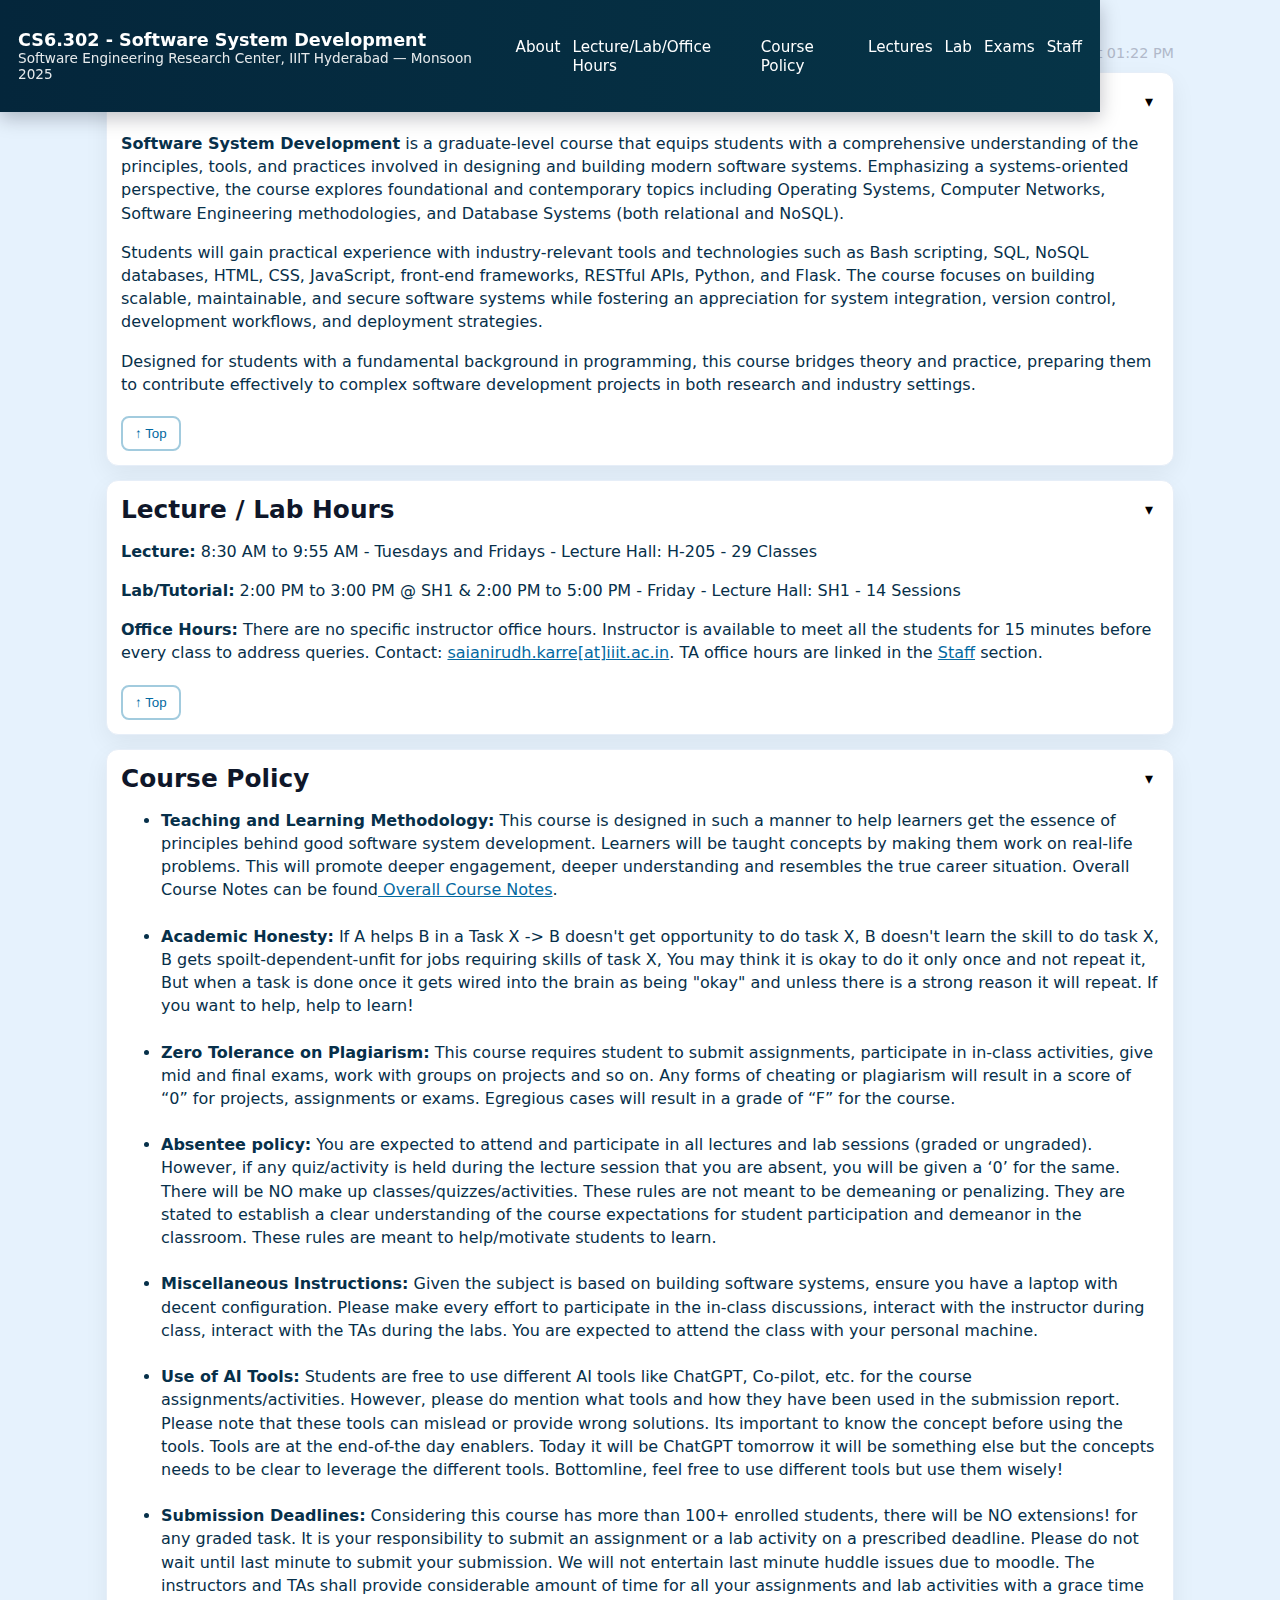
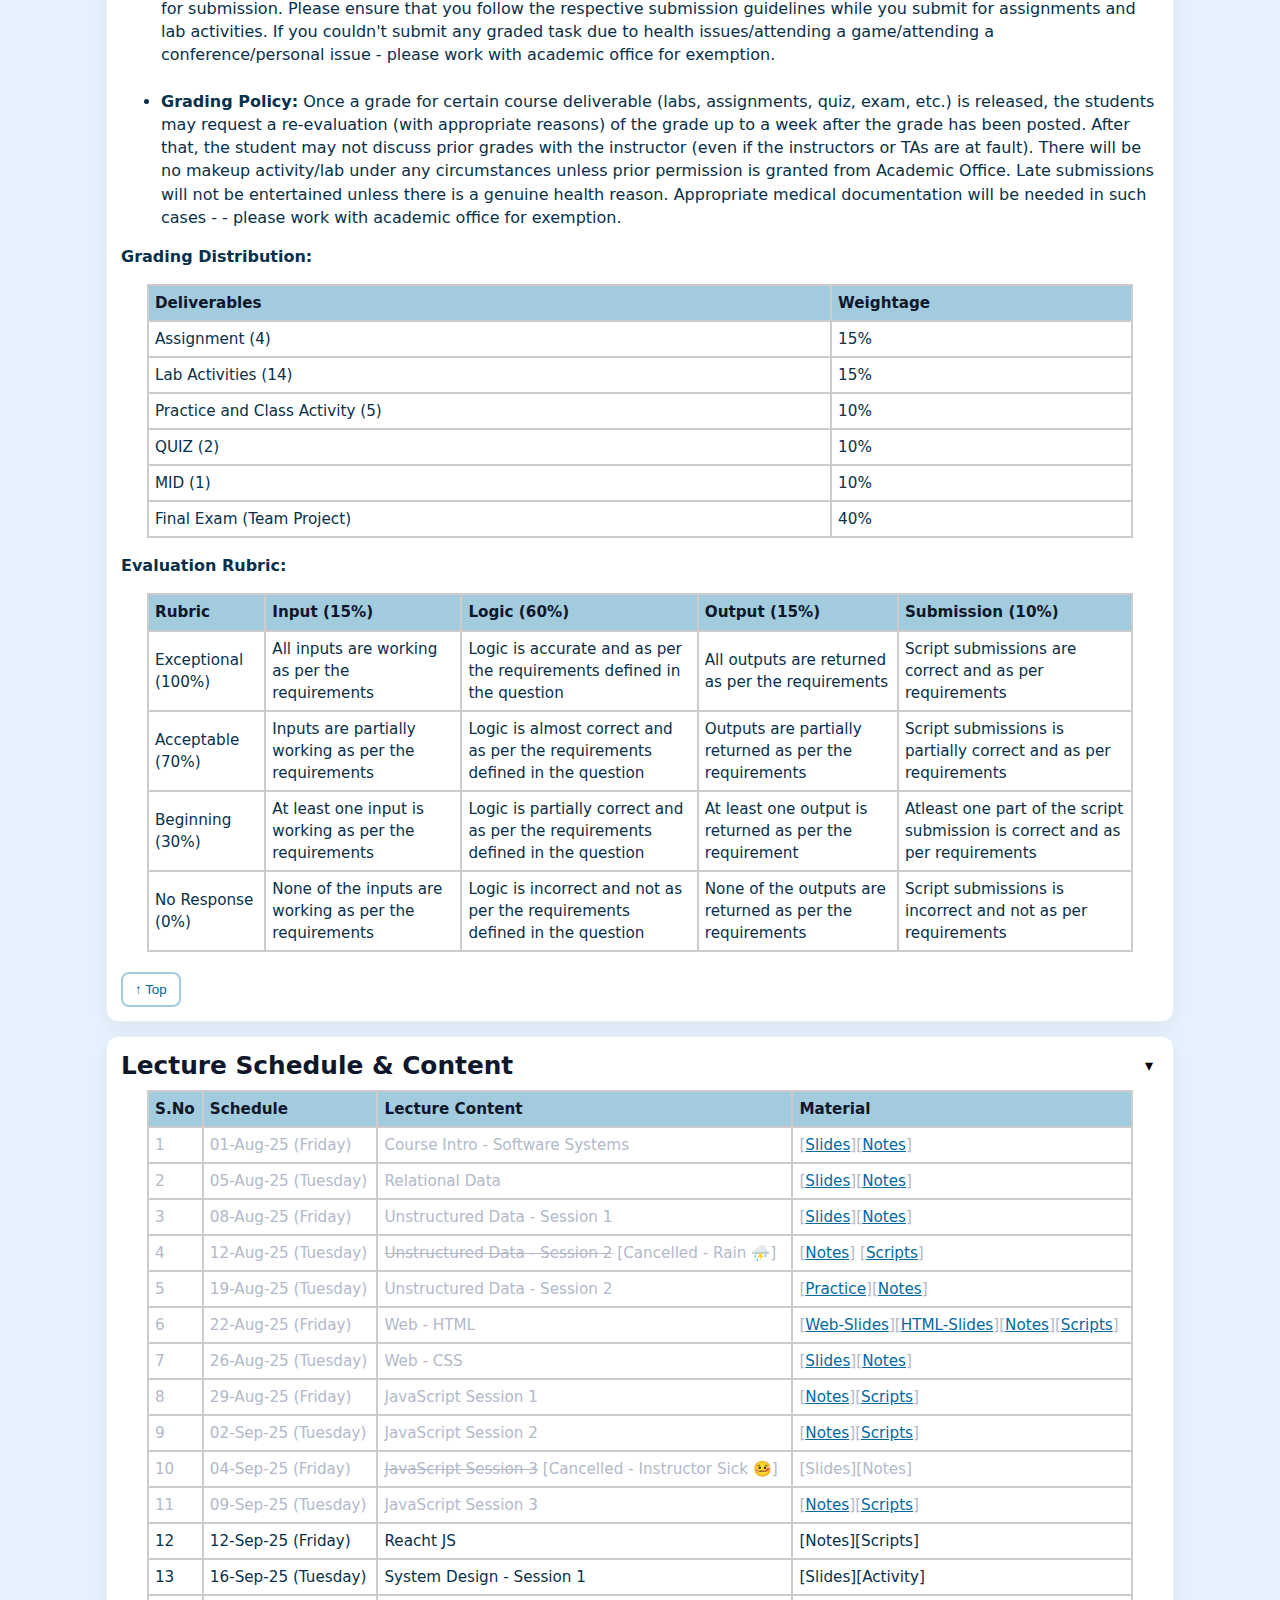
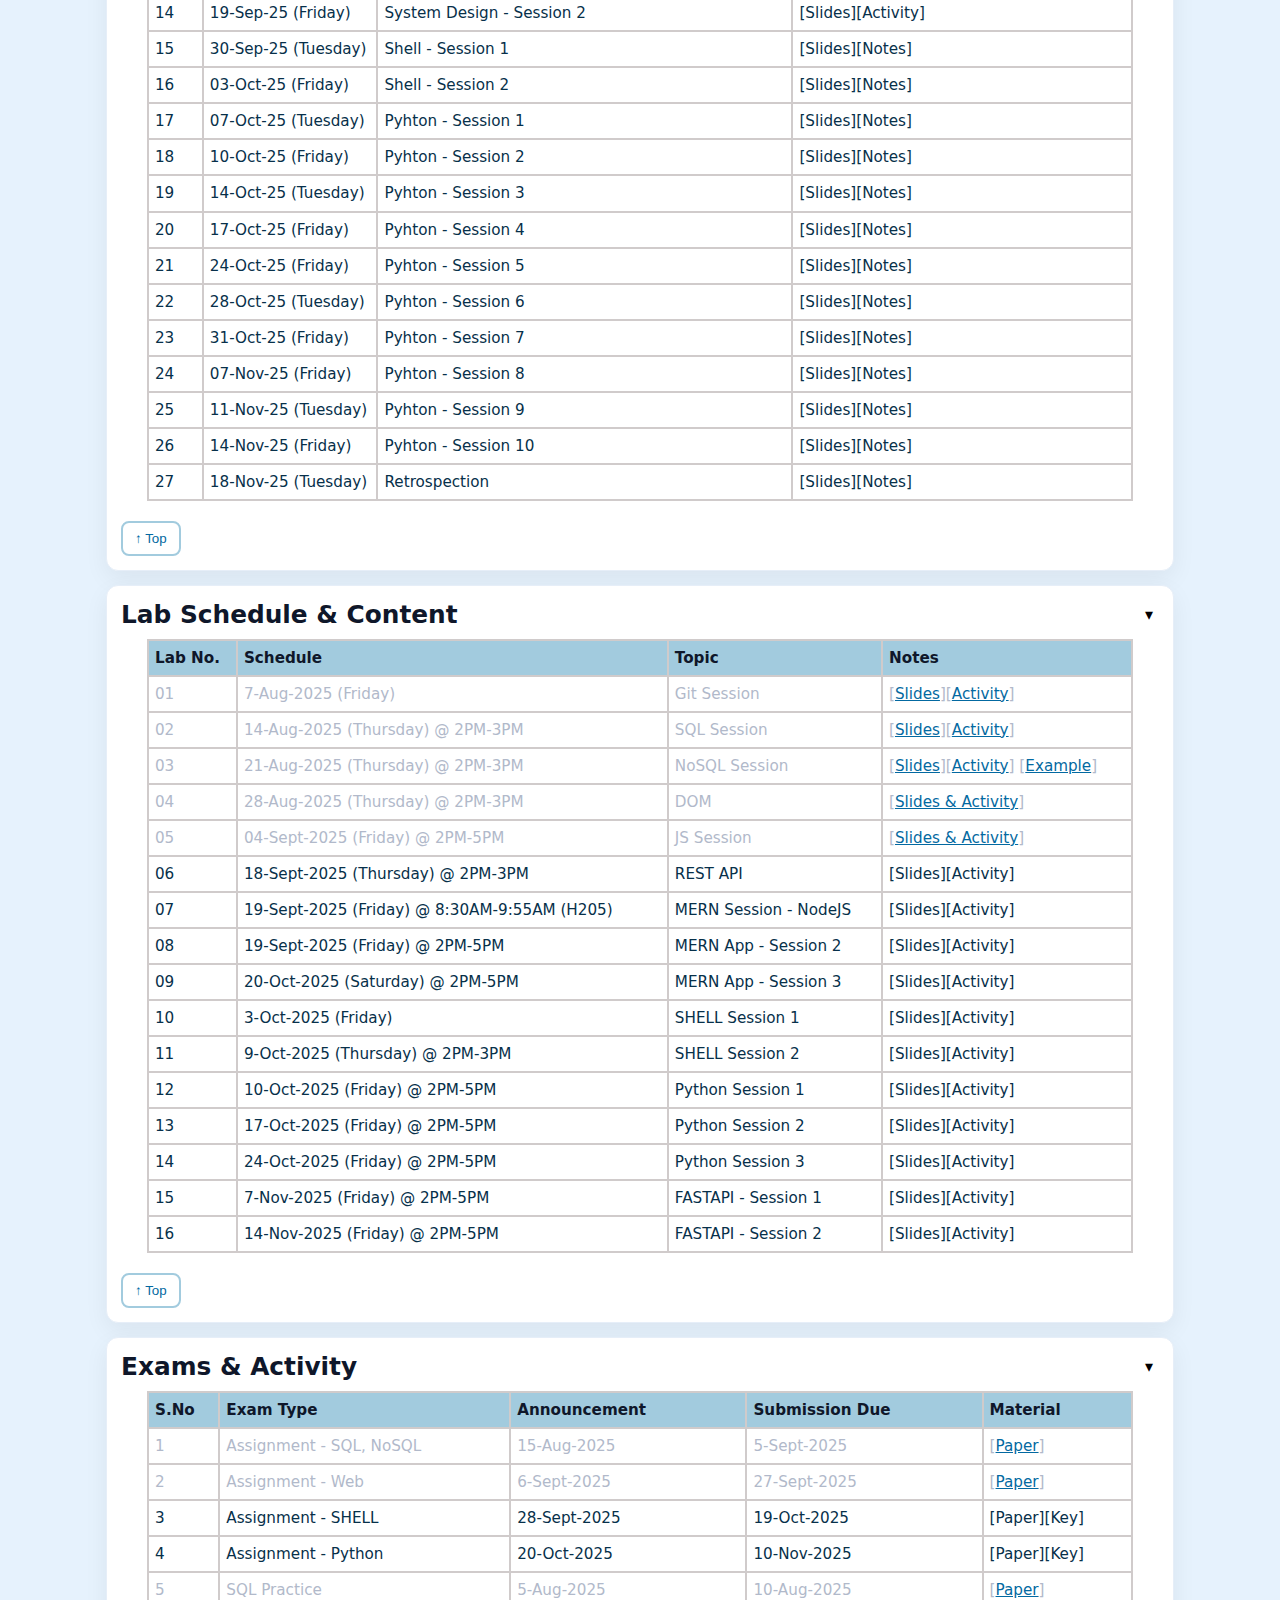
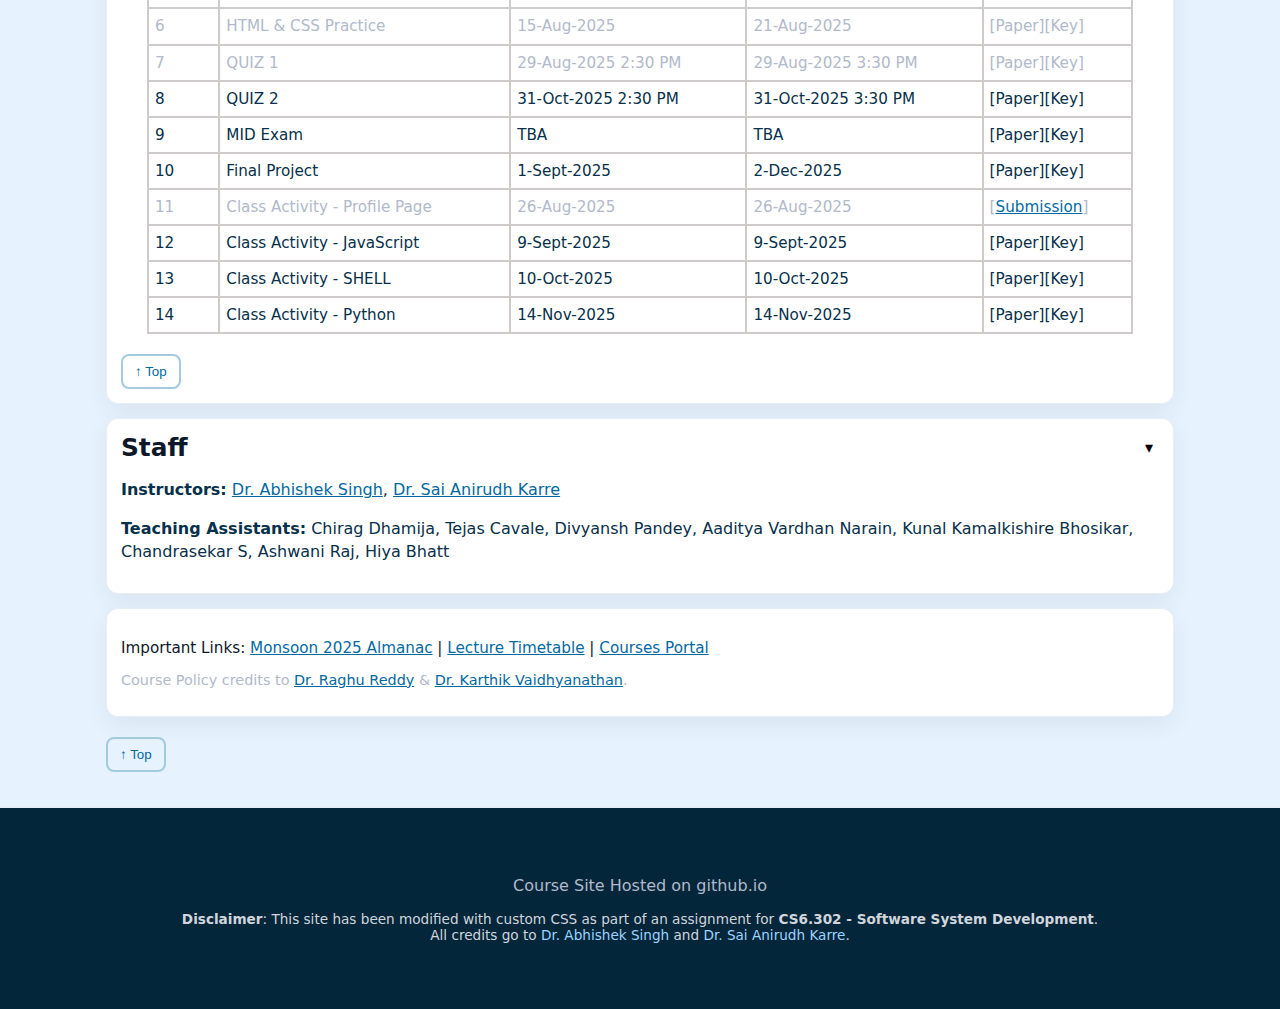
<file: index.html>
<!-- index.html -->
<!DOCTYPE html>
<html lang="en">
<head>
  <meta charset="UTF-8">
  <meta http-equiv="refresh" content="0; url=newssd.html">
  <title>Redirecting...</title>
</head>
<body>
  <p>Redirecting to main <a href="newssd.html">site</a>...</p>
</body>
</html>
</file>
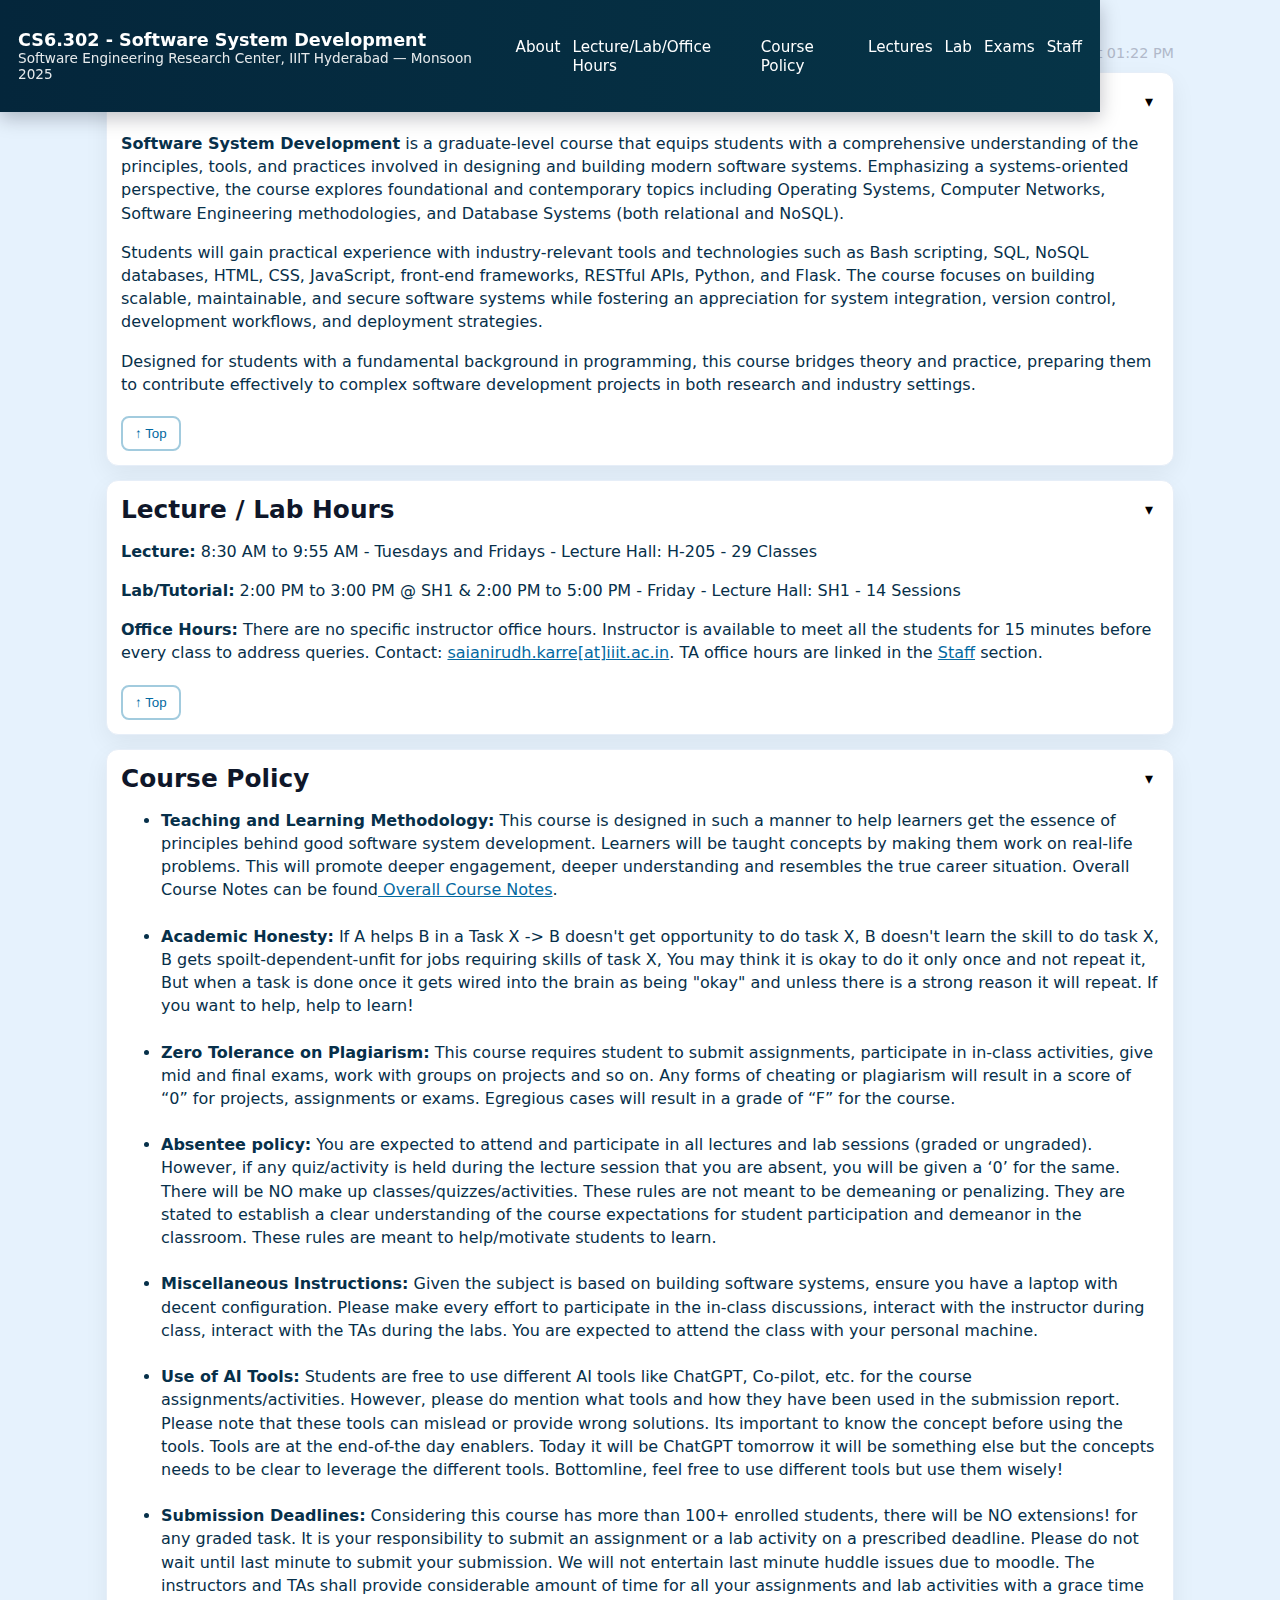
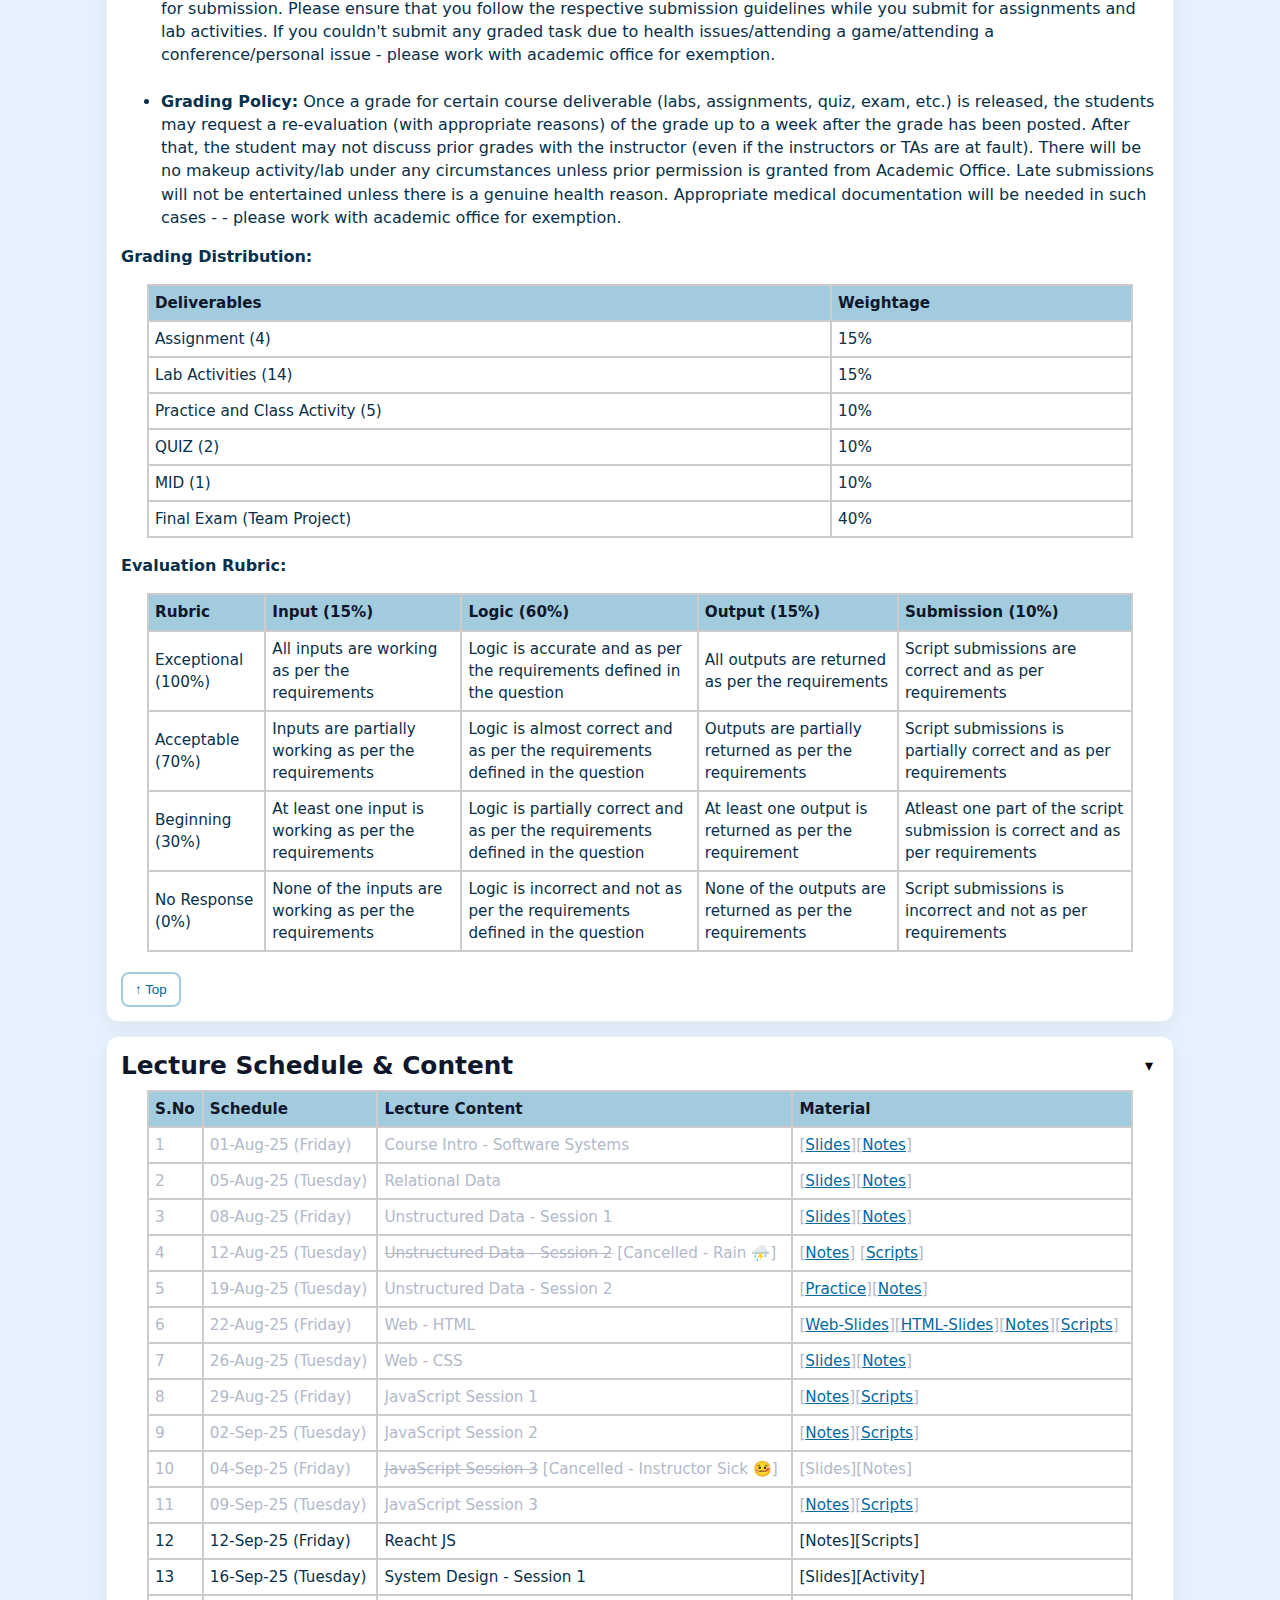
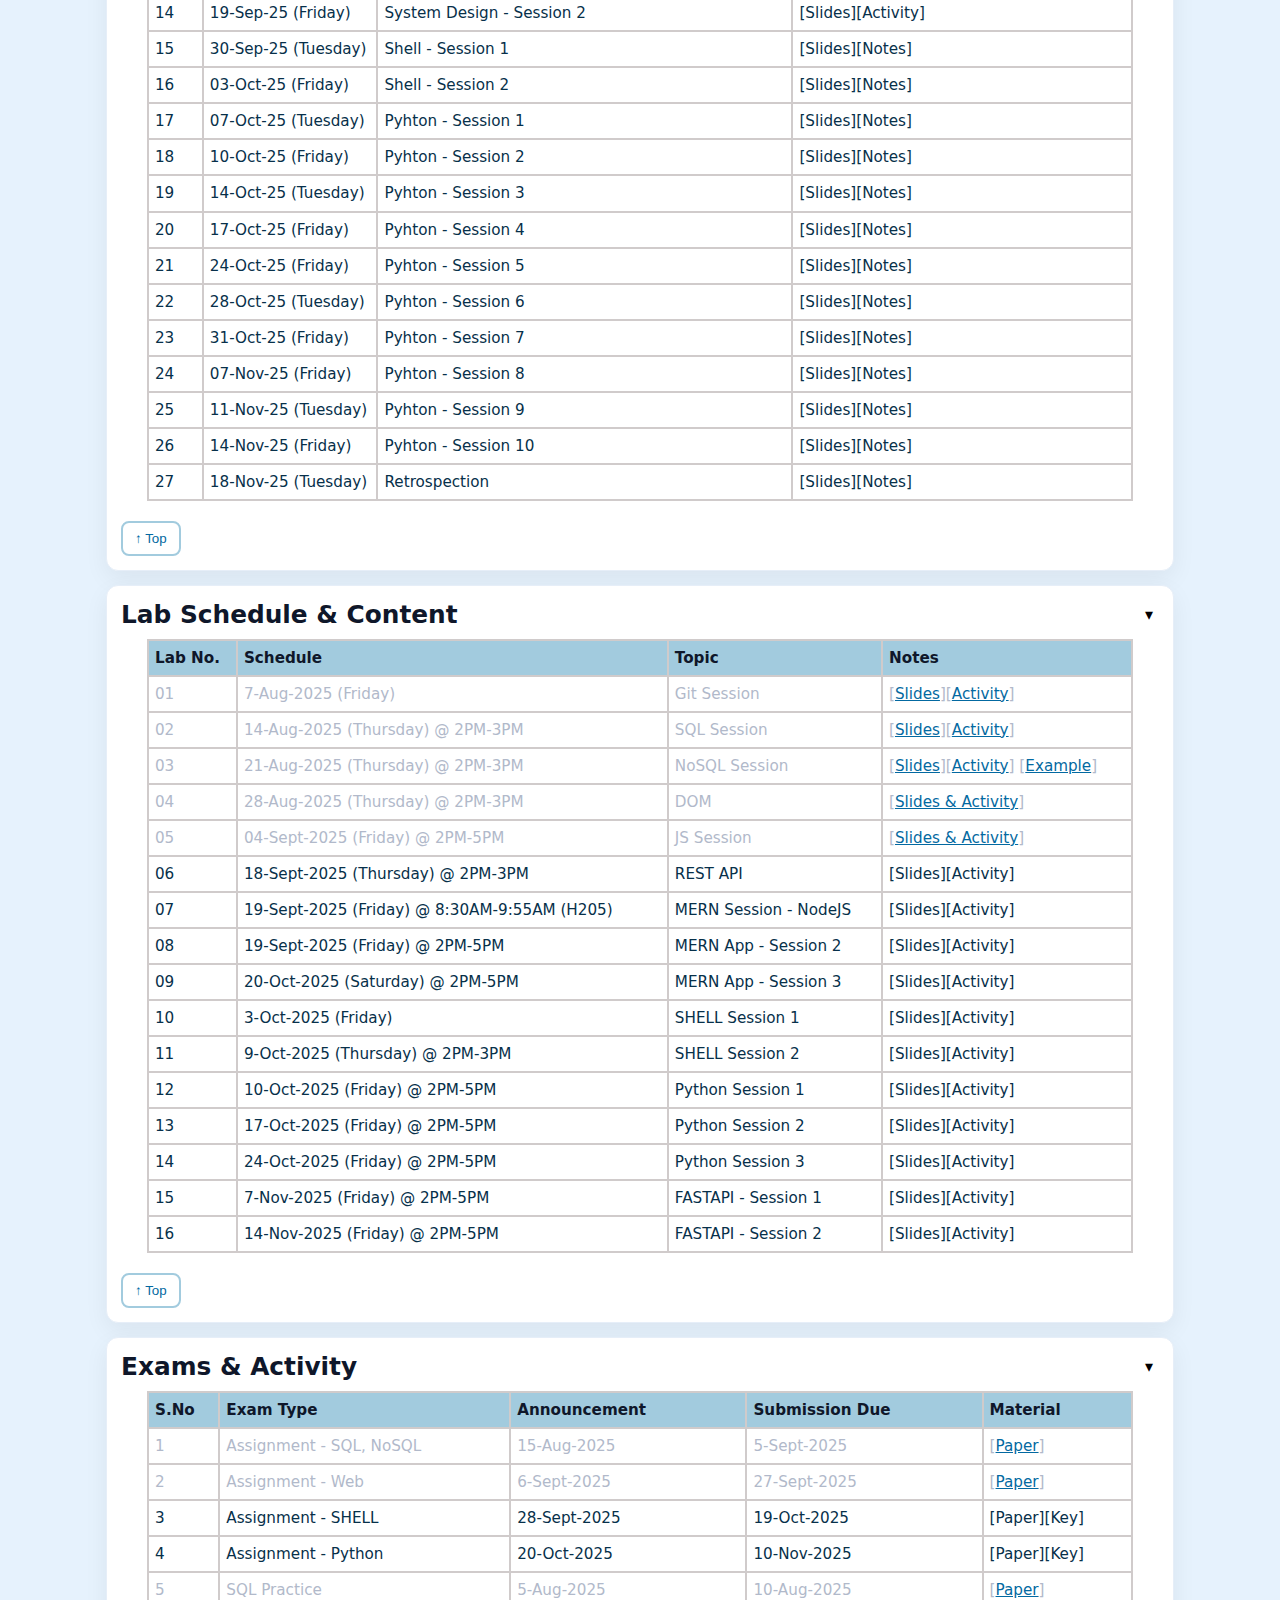
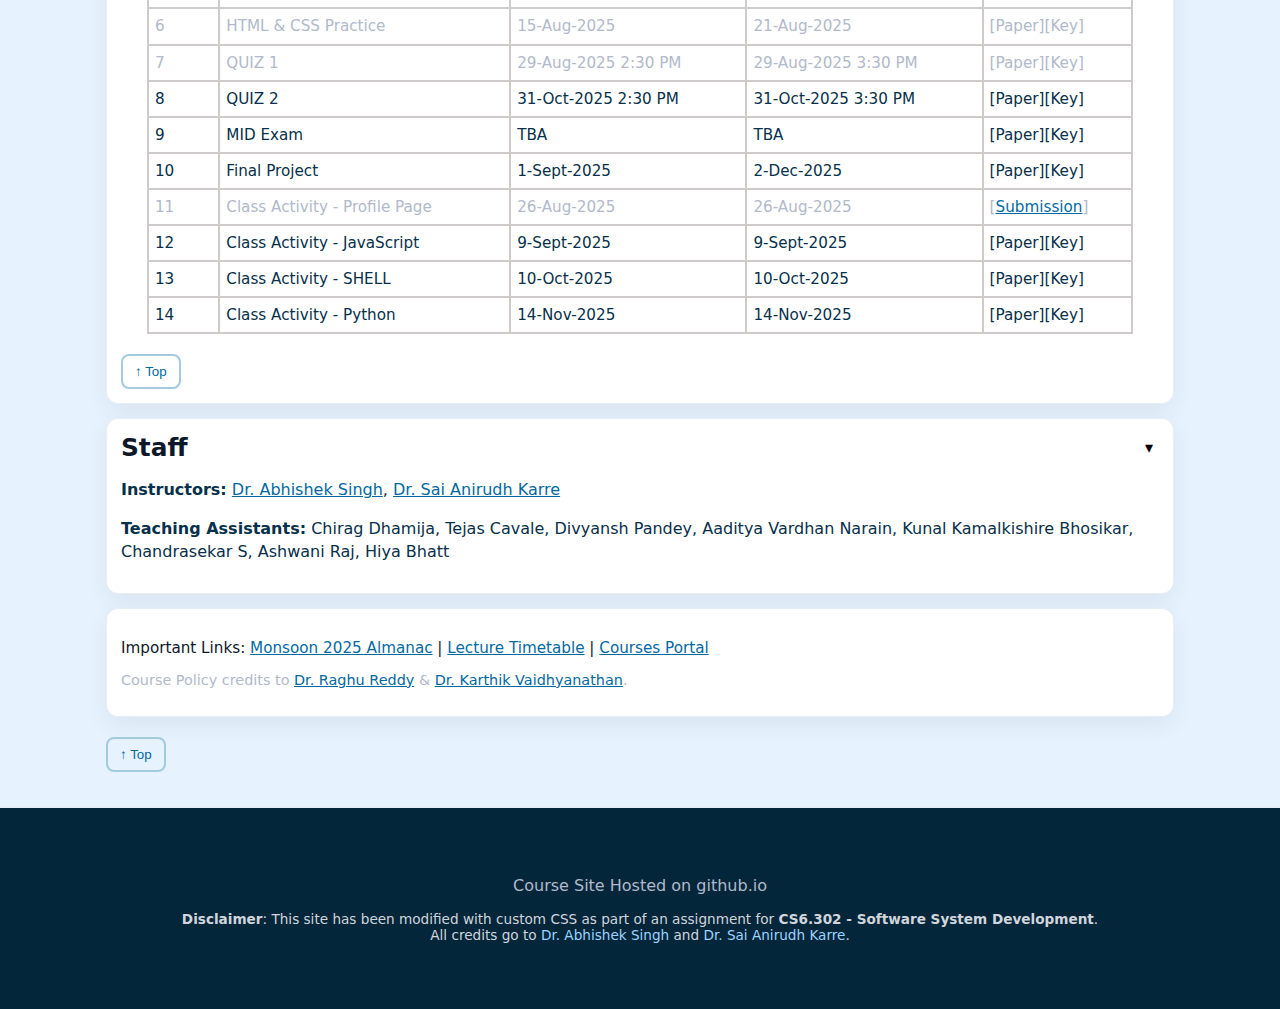
<file: newssd.html>
<!doctype html>
<html lang="en">

<head>
  <meta charset="utf-8" />
  <title>CS6.302 SSD — Monsoon 2025</title>
  <meta name="viewport" content="width=device-width, initial-scale=1.0" />

  <!-- Your CSS -->
  <link rel="stylesheet" href="style.css">

  <!-- jQuery first, then your script (defer so DOM exists) -->
  <script src="script.js" defer></script>
</head>

<body>
  <header class="site-header">
    <div class="container header-inner">
      <div class="brand">
        <h1 id="home">CS6.302 - Software System Development</h1>
        <div class="sub">Software Engineering Research Center, IIIT Hyderabad — Monsoon 2025</div>
      </div>

      <nav class="top-nav" id="topNav">
        <button id="navToggle" class="nav-toggle" aria-label="Toggle navigation">☰</button>
        <ul class="nav-links">
          <li><a href="#about">About</a></li>
          <li><a href="#lecture">Lecture/Lab/Office Hours</a></li>
          <li><a href="#cpolicy">Course Policy</a></li>
          <li><a href="#schedule">Lectures</a></li>
          <li><a href="#lab">Lab</a></li>
          <li><a href="#activity">Exams</a></li>
          <li><a href="#staff">Staff</a></li>
        </ul>
      </nav>
    </div>
  </header>

  <main class="container main-content">

    <div class="meta-row d-flex justify-content-between">
      <div class="meta-left">
        <span id="clock" class="clock" aria-live="polite"></span>
      </div>
      <div class="meta-right">
        <span id="lastUpdated" class="last-updated">Site Last Updated: </span>
      </div>
    </div>

    <!-- About -->
    <section id="about" class="card section">
      <div class="section-header">
        <h2>About</h2>
        <button class="toggle-section" data-target="#aboutBody">▾</button>
      </div>
      <div id="aboutBody" class="section-body">
        <!-- Original about content preserved -->
        <p><strong>Software System Development</strong> is a graduate-level course that equips students with a
          comprehensive understanding of the principles, tools, and practices involved in designing and building modern
          software systems. Emphasizing a systems-oriented perspective, the course explores foundational and
          contemporary topics including Operating Systems, Computer Networks, Software Engineering methodologies, and
          Database Systems (both relational and NoSQL).</p>

        <p>Students will gain practical experience with industry-relevant tools and technologies such as Bash scripting,
          SQL, NoSQL databases, HTML, CSS, JavaScript, front-end frameworks, RESTful APIs, Python, and Flask. The course
          focuses on building scalable, maintainable, and secure software systems while fostering an appreciation for
          system integration, version control, development workflows, and deployment strategies.</p>

        <p>Designed for students with a fundamental background in programming, this course bridges theory and practice,
          preparing them to contribute effectively to complex software development projects in both research and
          industry settings.</p>
      </div>
      <div class="back-to-top">
        <button class="toTop" title="Back to top">↑ Top</button>
      </div>
    </section>

    <!-- Lecture/Lab Hours -->
    <section id="lecture" class="card section">
      <div class="section-header">
        <h2>Lecture / Lab Hours</h2>
        <button class="toggle-section" data-target="#lectureBody">▾</button>
      </div>
      <div id="lectureBody" class="section-body">
        <p><strong>Lecture:</strong> 8:30 AM to 9:55 AM - Tuesdays and Fridays - Lecture Hall: H-205 - 29 Classes</p>
        <p><strong>Lab/Tutorial:</strong> 2:00 PM to 3:00 PM @ SH1 & 2:00 PM to 5:00 PM - Friday - Lecture Hall: SH1 -
          14 Sessions</p>

        <p><strong>Office Hours:</strong> There are no specific instructor office hours. Instructor is available to meet
          all the students for 15 minutes before every class to address queries. Contact: <a
            href="mailto:saianirudh.karre@iiit.ac.in">saianirudh.karre[at]iiit.ac.in</a>. TA office hours are linked in
          the <a href="#staff">Staff</a> section.</p>
      </div>
      <div class="back-to-top">
        <button class="toTop" title="Back to top">↑ Top</button>
      </div>
    </section>

    <!-- Course Policy -->
    <section id="cpolicy" class="card section">
      <div class="section-header">
        <h2>Course Policy</h2>
        <button class="toggle-section" data-target="#policyBody">▾</button>
      </div>

      <div id="policyBody" class="section-body">
        <!-- Large block preserved (tables included) -->
        <div class="policy-text">


          <ul>
            <li><strong>Teaching and Learning Methodology:</strong>
              This course is designed in such a manner to help learners get the essence of principles behind good
              software system development. Learners will be taught concepts by making them work on real-life problems.
              This will promote deeper engagement, deeper understanding and resembles the true career situation. Overall
              Course Notes can be found<a
                href="https://tinted-rumba-8c6.notion.site/CS6-302-Software-System-Development-670da706e9514d7f9d5b1bcf3c6a1005"
                target="_blank"> Overall Course Notes</a>.
            </li>
            <br>
            <li><strong>Academic Honesty:</strong>
              If A helps B in a Task X -> B doesn't get opportunity to do task X, B doesn't learn the skill to do task
              X, B gets spoilt-dependent-unfit for jobs requiring skills of task X, You may think it is okay to do it
              only once and not repeat it, But when a task is done once it gets wired into the brain as being "okay" and
              unless there is a strong reason it will repeat. If you want to help, help to learn!
            </li>
            <br>
            <li><strong>Zero Tolerance on Plagiarism:</strong>
              This course requires student to submit assignments, participate in in-class activities, give mid and final
              exams, work with groups on projects and so on. Any forms of cheating or plagiarism will result in a score
              of “0” for projects, assignments or exams. Egregious cases will result in a grade of “F” for the course.
            </li>
            <br>
            <li><strong>Absentee policy:</strong>
              You are expected to attend and participate in all lectures and lab sessions (graded or ungraded). However,
              if any quiz/activity is held during the lecture session that you are absent, you will be given a ‘0’ for
              the same. There will be NO make up classes/quizzes/activities. These rules are not meant to be demeaning
              or penalizing. They are stated to establish a clear understanding of the course expectations for student
              participation and demeanor in the classroom. These rules are meant to help/motivate students to learn.
            </li>
            <br>
            <li><strong>Miscellaneous Instructions:</strong>
              Given the subject is based on building software systems, ensure you have a laptop with decent
              configuration. Please make every effort to participate in the in-class discussions, interact with the
              instructor during class, interact with the TAs during the labs. You are expected to attend the class with
              your personal machine.
            </li>
            <br>
            <li><strong>Use of AI Tools:</strong>
              Students are free to use different AI tools like ChatGPT, Co-pilot, etc. for the course
              assignments/activities. However, please do mention what tools and how they have been used in the
              submission report. Please note that these tools can mislead or provide wrong solutions. Its important to
              know the concept before using the tools. Tools are at the end-of-the day enablers. Today it will be
              ChatGPT tomorrow it will be something else but the concepts needs to be clear to leverage the different
              tools. Bottomline, feel free to use different tools but use them wisely!
            </li>
            <br>
            <li><strong>Submission Deadlines:</strong>
              Considering this course has more than 100+ enrolled students, there will be NO extensions! for any graded
              task. It is your responsibility to submit an assignment or a lab activity on a prescribed deadline. Please
              do not wait until last minute to submit your submission. We will not entertain last minute huddle issues
              due to moodle. The instructors and TAs shall provide considerable amount of time for all your assignments
              and lab activities with a grace time for submission. Please ensure that you follow the respective
              submission guidelines while you submit for assignments and lab activities. If you couldn't submit any
              graded task due to health issues/attending a game/attending a conference/personal issue - please work with
              academic office for exemption.
            </li>
            <br>
            <li><strong>Grading Policy:</strong>
              Once a grade for certain course deliverable (labs, assignments, quiz, exam, etc.) is released, the
              students may request a re-evaluation (with appropriate reasons) of the grade up to a week after the grade
              has been posted. After that, the student may not discuss prior grades with the instructor (even if the
              instructors or TAs are at fault). There will be no makeup activity/lab under any circumstances unless
              prior permission is granted from Academic Office. Late submissions will not be entertained unless there is
              a genuine health reason. Appropriate medical documentation will be needed in such cases - - please work
              with academic office for exemption.
            </li>
          </ul>

          <p><strong>Grading Distribution:</strong></p>

          <div class="table-wrapper">
            <table class="table table-sm table-bordered grading-table">
              <thead>
                <tr>
                  <th>Deliverables</th>
                  <th>Weightage</th>
                </tr>
              </thead>
              <tbody>
                <tr>
                  <td>Assignment (4)</td>
                  <td>15%</td>
                </tr>
                <tr>
                  <td>Lab Activities (14)</td>
                  <td>15%</td>
                </tr>
                <tr>
                  <td>Practice and Class Activity (5)</td>
                  <td>10%</td>
                </tr>
                <tr>
                  <td>QUIZ (2)</td>
                  <td>10%</td>
                </tr>
                <tr>
                  <td>MID (1)</td>
                  <td>10%</td>
                </tr>
                <tr>
                  <td>Final Exam (Team Project)</td>
                  <td>40%</td>
                </tr>
              </tbody>
            </table>
          </div>

          <p><strong>Evaluation Rubric:</strong></p>
          <div class="table-wrapper">
            <table class="table table-sm table-bordered rubric-table">
              <thead>
                <tr>
                  <th>Rubric</th>
                  <th>Input (15%)</th>
                  <th>Logic (60%)</th>
                  <th>Output (15%)</th>
                  <th>Submission (10%)</th>
                </tr>
              </thead>
              <tbody>
                <tr>
                  <td>Exceptional (100%)</td>
                  <td>All inputs are working as per the requirements</td>
                  <td>Logic is accurate and as per the requirements defined in the question</td>
                  <td>All outputs are returned as per the requirements</td>
                  <td>Script submissions are correct and as per requirements</td>
                </tr>
                <tr>
                  <td>Acceptable (70%)</td>
                  <td>Inputs are partially working as per the requirements</td>
                  <td>Logic is almost correct and as per the requirements defined in the question</td>
                  <td>Outputs are partially returned as per the requirements</td>
                  <td>Script submissions is partially correct and as per requirements</td>
                </tr>
                <tr>
                  <td>Beginning (30%)</td>
                  <td>At least one input is working as per the requirements</td>
                  <td>Logic is partially correct and as per the requirements defined in the question</td>
                  <td>At least one output is returned as per the requirement</td>
                  <td>Atleast one part of the script submission is correct and as per requirements</td>
                </tr>
                <tr>
                  <td>No Response (0%)</td>
                  <td>None of the inputs are working as per the requirements</td>
                  <td>Logic is incorrect and not as per the requirements defined in the question</td>
                  <td>None of the outputs are returned as per the requirements</td>
                  <td>Script submissions is incorrect and not as per requirements</td>
                </tr>
              </tbody>
            </table>
          </div>
        </div>
      </div>
      <div class="back-to-top">
        <button class="toTop" title="Back to top">↑ Top</button>
      </div>
    </section>

    <!-- Lecture Schedule (keeps all rows intact) -->
    <section id="schedule" class="card section">
      <div class="section-header">
        <h2>Lecture Schedule & Content</h2>
        <button class="toggle-section" data-target="#scheduleBody">▾</button>
      </div>
      <div id="scheduleBody" class="section-body">
        <div class="table-wrapper">
          <!-- original large table converted to responsive table -->
          <table class="table table-sm table-bordered schedule-table">
            <thead class="thead-light">
              <tr>
                <th>S.No</th>
                <th>Schedule</th>
                <th>Lecture Content</th>
                <th>Material</th>
              </tr>
            </thead>
            <tbody>
              <tr class="muted">
                <td>1</td>
                <td>01-Aug-25 (Friday)</td>
                <td>Course Intro - Software Systems</td>
                <td>[<a
                    href="https://raw.githubusercontent.com/sai11101989/sai11101989.github.io/main/Course/SSD_Monsoon2025/SSD_Monsoon2025.pdf"
                    target="_blank">Slides</a>][<a
                    href="https://tinted-rumba-8c6.notion.site/Software-System-2456a6248bf68034bc14cfc44dc93062"
                    target="_blank">Notes</a>]</td>
              </tr>
              <tr class="muted">
                <td>2</td>
                <td>05-Aug-25 (Tuesday)</td>
                <td>Relational Data</td>
                <td>[<a
                    href="https://raw.githubusercontent.com/sai11101989/sai11101989.github.io/main/Course/SSD_Monsoon2025/data.pdf"
                    target="_blank">Slides</a>][<a
                    href="https://tinted-rumba-8c6.notion.site/Structured-Databases-2456a6248bf6805f83e1cbf0a58761ec"
                    target="_blank">Notes</a>]</td>
              </tr>
              <tr class="muted">
                <td>3</td>
                <td>08-Aug-25 (Friday)</td>
                <td>Unstructured Data - Session 1</td>
                <td>[<a
                    href="https://raw.githubusercontent.com/sai11101989/sai11101989.github.io/main/Course/SSD_Monsoon2025/NoSQLClass.pdf"
                    target="_blank">Slides</a>][<a
                    href="https://tinted-rumba-8c6.notion.site/Unstructured-Databases-24b6a6248bf680679b36e76c33d301c4"
                    target="_blank">Notes</a>]</td>
              </tr>
              <tr class="muted">
                <td>4</td>
                <td>12-Aug-25 (Tuesday)</td>
                <td><s>Unstructured Data - Session 2</s> [Cancelled - Rain ⛈️]</td>
                <td>[<a
                    href="https://tinted-rumba-8c6.notion.site/Unstructured-Databases-24b6a6248bf680679b36e76c33d301c4"
                    target="_blank">Notes</a>] [<a
                    href="https://raw.githubusercontent.com/sai11101989/sai11101989.github.io/main/Course/ISS_Spring_2025/mongo.txt"
                    target="_blank">Scripts</a>]</td>
              </tr>
              <tr class="muted">
                <td>5</td>
                <td>19-Aug-25 (Tuesday)</td>
                <td>Unstructured Data - Session 2</td>
                <td>[<a href="https://tinted-rumba-8c6.notion.site/Worked-out-Examples-2546a6248bf68073a460cbfc52825dfd"
                    target="_blank">Practice</a>][<a
                    href="https://tinted-rumba-8c6.notion.site/Some-Concepts-2546a6248bf6806fafd0d8260507fc03"
                    target="_blank">Notes</a>]</td>
              </tr>
              <tr class="muted">
                <td>6</td>
                <td>22-Aug-25 (Friday)</td>
                <td>Web - HTML</td>
                <td>[<a
                    href="https://raw.githubusercontent.com/sai11101989/sai11101989.github.io/main/Course/SSD_Monsoon2025/Web.pdf"
                    target="_blank">Web-Slides</a>][<a
                    href="https://raw.githubusercontent.com/sai11101989/sai11101989.github.io/main/Course/SSD_Monsoon2025/HTML.pdf"
                    target="_blank">HTML-Slides</a>][<a
                    href="https://tinted-rumba-8c6.notion.site/Web-Technology-2566a6248bf6800488d0c13a992502e4"
                    target="_blank">Notes</a>][<a
                    href="https://raw.githubusercontent.com/sai11101989/sai11101989.github.io/main/Course/SSD_Monsoon2025/html_super_demo_single_file_html.html"
                    target="_blank">Scripts</a>]</td>
              </tr>
              <tr class="muted">
                <td>7</td>
                <td>26-Aug-25 (Tuesday)</td>
                <td>Web - CSS</td>
                <td>[<a
                    href="https://raw.githubusercontent.com/sai11101989/sai11101989.github.io/main/Course/SSD_Monsoon2025/CSS.pdf"
                    target="_blank">Slides</a>][<a
                    href="https://tinted-rumba-8c6.notion.site/Web-Technology-2566a6248bf6800488d0c13a992502e4"
                    target="_blank">Notes</a>]</td>
              </tr>
              <tr class="muted">
                <td>8</td>
                <td>29-Aug-25 (Friday)</td>
                <td>JavaScript Session 1</td>
                <td>[<a href="https://tinted-rumba-8c6.notion.site/JavaScript-2606a6248bf680dbbf6ff2483037a206"
                    target="_blank">Notes</a>][<a
                    href="https://github.com/sai11101989/sai11101989.github.io/tree/main/Course/SSD_Monsoon2025/JS1"
                    target="_blank">Scripts</a>]</td>
              </tr>
              <tr class="muted">
                <td>9</td>
                <td>02-Sep-25 (Tuesday)</td>
                <td>JavaScript Session 2</td>
                <td>[<a href="https://tinted-rumba-8c6.notion.site/JavaScript-2626a6248bf6809298f3f58aaed40f72"
                    target="_blank">Notes</a>][<a
                    href="https://github.com/sai11101989/sai11101989.github.io/tree/main/Course/SSD_Monsoon2025/JS2"
                    target="_blank">Scripts</a>]</td>
              </tr>
              <tr class="muted">
                <td>10</td>
                <td>04-Sep-25 (Friday)</td>
                <td><s>JavaScript Session 3</s> [Cancelled - Instructor Sick 🤒]</td>
                <td>[Slides][Notes]</td>
              </tr>
              <tr class="muted">
                <td>11</td>
                <td>09-Sep-25 (Tuesday)</td>
                <td>JavaScript Session 3</td>
                <td>[<a href="https://tinted-rumba-8c6.notion.site/Data-Structures-2686a6248bf680098b38d12626ad1012"
                    target="_blank">Notes</a>][<a
                    href="https://github.com/sai11101989/sai11101989.github.io/tree/main/Course/SSD_Monsoon2025/JS3"
                    target="_blank">Scripts</a>]</td>
              </tr>
              <tr>
                <td>12</td>
                <td>12-Sep-25 (Friday)</td>
                <td>Reacht JS</td>
                <td>[Notes][Scripts]</td>
              </tr>
              <tr>
                <td>13</td>
                <td>16-Sep-25 (Tuesday)</td>
                <td>System Design - Session 1</td>
                <td>[Slides][Activity]</td>
              </tr>
              <tr>
                <td>14</td>
                <td>19-Sep-25 (Friday)</td>
                <td>System Design - Session 2</td>
                <td>[Slides][Activity]</td>
              </tr>
              <tr>
                <td>15</td>
                <td>30-Sep-25 (Tuesday)</td>
                <td>Shell -  Session 1</td>
                <td>[Slides][Notes]</td>
              </tr>
              <tr>
                <td>16</td>
                <td>03-Oct-25 (Friday)</td>
                <td>Shell - Session 2</td>
                <td>[Slides][Notes]</td>
              </tr>
              <tr>
                <td>17</td>
                <td>07-Oct-25 (Tuesday)</td>
                <td>Pyhton - Session 1</td>
                <td>[Slides][Notes]</td>
              </tr>
              <tr>
                <td>18</td>
                <td>10-Oct-25 (Friday)</td>
                <td>Pyhton - Session 2</td>
                <td>[Slides][Notes]</td>
              </tr>
              <tr>
                <td>19</td>
                <td>14-Oct-25 (Tuesday)</td>
                <td>Pyhton - Session 3</td>
                <td>[Slides][Notes]</td>
              </tr>
              <tr>
                <td>20</td>
                <td>17-Oct-25 (Friday)</td>
                <td>Pyhton - Session 4</td>
                <td>[Slides][Notes]</td>
              </tr>
              <tr>
                <td>21</td>
                <td>24-Oct-25 (Friday)</td>
                <td>Pyhton - Session 5</td>
                <td>[Slides][Notes]</td>
              </tr>
              <tr>
                <td>22</td>
                <td>28-Oct-25 (Tuesday)</td>
                <td>Pyhton - Session 6</td>
                <td>[Slides][Notes]</td>
              </tr>
              <tr>
                <td>23</td>
                <td>31-Oct-25 (Friday)</td>
                <td>Pyhton - Session 7</td>
                <td>[Slides][Notes]</td>
              </tr>
              <tr>
                <td>24</td>
                <td>07-Nov-25 (Friday)</td>
                <td>Pyhton - Session 8</td>
                <td>[Slides][Notes]</td>
              </tr>
              <tr>
                <td>25</td>
                <td>11-Nov-25 (Tuesday)</td>
                <td>Pyhton - Session 9</td>
                <td>[Slides][Notes]</td>
              </tr>
              <tr>
                <td>26</td>
                <td>14-Nov-25 (Friday)</td>
                <td>Pyhton - Session 10</td>
                <td>[Slides][Notes]</td>
              </tr>
              <tr>
                <td>27</td>
                <td>18-Nov-25 (Tuesday)</td>
                <td>Retrospection</td>
                <td>[Slides][Notes]</td>
              </tr>
            </tbody>
          </table>

        </div>
      </div>
      <div class="back-to-top">
        <button class="toTop" title="Back to top">↑ Top</button>
      </div>
    </section>

    <!-- Lab Schedule -->
    <section id="lab" class="card section">
      <div class="section-header">
        <h2>Lab Schedule & Content</h2>
        <button class="toggle-section" data-target="#labBody">▾</button>
      </div>
      <div id="labBody" class="section-body">
        <div class="table-wrapper">
          <table class="table table-sm table-bordered lab-table">
            <thead>
              <tr>
                <th>Lab No.</th>
                <th>Schedule</th>
                <th>Topic</th>
                <th>Notes</th>
              </tr>
            </thead>
            <tbody>
              <tr class="muted">
                <td>01</td>
                <td>7-Aug-2025 (Friday)</td>
                <td>Git Session</td>
                <td>[<a
                    href="https://raw.githubusercontent.com/sai11101989/sai11101989.github.io/main/Course/SSD_Monsoon2025/Labs/Lab01/SSD%20Tutorial%20%20-%20GIT.pdf"
                    target="_blank">Slides</a>][<a
                    href="https://raw.githubusercontent.com/sai11101989/sai11101989.github.io/main/Course/SSD_Monsoon2025/Labs/Lab01/SSD_GIT_LAB.pdf"
                    target="_blank">Activity</a>]</td>
              </tr>
              <tr class="muted">
                <td>02</td>
                <td>14-Aug-2025 (Thursday) @ 2PM-3PM</td>
                <td>SQL Session</td>
                <td>[<a
                    href="https://raw.githubusercontent.com/sai11101989/sai11101989.github.io/main/Course/SSD_Monsoon2025/Labs/Lab01/Lab-2.pdf"
                    target="_blank">Slides</a>][<a
                    href="https://raw.githubusercontent.com/sai11101989/sai11101989.github.io/main/Course/SSD_Monsoon2025/Labs/Lab01/Activity%20-%20Lab%202.pdf"
                    target="_blank">Activity</a>]</td>
              </tr>
              <tr class="muted">
                <td>03</td>
                <td>21-Aug-2025 (Thursday) @ 2PM-3PM</td>
                <td>NoSQL Session</td>
                <td>[<a
                    href="https://raw.githubusercontent.com/sai11101989/sai11101989.github.io/main/Course/SSD_Monsoon2025/Labs/Lab01/NoSQL%20Lab3.pdf"
                    target="_blank">Slides</a>][<a
                    href="https://raw.githubusercontent.com/sai11101989/sai11101989.github.io/main/Course/SSD_Monsoon2025/Labs/Lab01/Activity_lab3.pdf"
                    target="_blank">Activity</a>] [<a
                    href="https://raw.githubusercontent.com/sai11101989/sai11101989.github.io/main/Course/SSD_Monsoon2025/Labs/Lab01/NoSQL_Illustration.pdf"
                    target="_blank">Example</a>]</td>
              </tr>
              <tr class="muted">
                <td>04</td>
                <td>28-Aug-2025 (Thursday) @ 2PM-3PM</td>
                <td>DOM</td>
                <td>[<a href="https://github.com/sai11101989/sai11101989.github.io/tree/main/Course/SSD_Monsoon2025/DOM"
                    target="_blank">Slides & Activity</a>]</td>
              </tr>
              <tr class="muted">
                <td>05</td>
                <td>04-Sept-2025 (Friday) @ 2PM-5PM</td>
                <td>JS Session</td>
                <td>[<a
                    href="https://github.com/sai11101989/sai11101989.github.io/tree/main/Course/SSD_Monsoon2025/JSLab"
                    target="_blank">Slides & Activity</a>]</td>
              </tr>
              <tr>
                <td>06</td>
                <td>18-Sept-2025 (Thursday) @ 2PM-3PM</td>
                <td>REST API</td>
                <td>[Slides][Activity]</td>
              </tr>
              <tr>
                <td>07</td>
                <td>19-Sept-2025 (Friday) @ 8:30AM-9:55AM (H205)</td>
                <td>MERN Session - NodeJS</td>
                <td>[Slides][Activity]</td>
              </tr>
              <tr>
                <td>08</td>
                <td>19-Sept-2025 (Friday) @ 2PM-5PM</td>
                <td>MERN App - Session 2</td>
                <td>[Slides][Activity]</td>
              </tr>
              <tr>
                <td>09</td>
                <td>20-Oct-2025 (Saturday) @ 2PM-5PM</td>
                <td>MERN App - Session 3</td>
                <td>[Slides][Activity]</td>
              </tr>
              <tr>
                <td>10</td>
                <td>3-Oct-2025 (Friday)</td>
                <td>SHELL Session 1</td>
                <td>[Slides][Activity]</td>
              </tr>
              <tr>
                <td>11</td>
                <td>9-Oct-2025 (Thursday) @ 2PM-3PM</td>
                <td>SHELL Session 2</td>
                <td>[Slides][Activity]</td>
              </tr>
              <tr>
                <td>12</td>
                <td>10-Oct-2025 (Friday) @ 2PM-5PM</td>
                <td>Python Session 1</td>
                <td>[Slides][Activity]</td>
              </tr>
              <tr>
                <td>13</td>
                <td>17-Oct-2025 (Friday) @ 2PM-5PM</td>
                <td>Python Session 2</td>
                <td>[Slides][Activity]</td>
              </tr>
              <tr>
                <td>14</td>
                <td>24-Oct-2025 (Friday) @ 2PM-5PM</td>
                <td>Python Session 3</td>
                <td>[Slides][Activity]</td>
              </tr>
              <tr>
                <td>15</td>
                <td>7-Nov-2025 (Friday) @ 2PM-5PM</td>
                <td>FASTAPI - Session 1</td>
                <td>[Slides][Activity]</td>
              </tr>
              <tr>
                <td>16</td>
                <td>14-Nov-2025 (Friday) @ 2PM-5PM</td>
                <td>FASTAPI - Session 2</td>
                <td>[Slides][Activity]</td>
              </tr>
            </tbody>
          </table>

          </table>
        </div>
      </div>
      <div class="back-to-top">
        <button class="toTop" title="Back to top">↑ Top</button>
      </div>
    </section>

    <!-- Exams/Activity -->
    <section id="activity" class="card section">
      <div class="section-header">
        <h2>Exams & Activity</h2>
        <button class="toggle-section" data-target="#activityBody">▾</button>
      </div>
      <div id="activityBody" class="section-body">
        <div class="table-wrapper">
          <table class="table table-sm table-bordered activity-table">
            <thead>
              <tr>
                <th>S.No</th>
                <th>Exam Type</th>
                <th>Announcement</th>
                <th>Submission Due</th>
                <th>Material</th>
              </tr>
            </thead>
            <tbody>
              <tr class="muted">
                <td>1</td>
                <td>Assignment - SQL, NoSQL</td>
                <td>15-Aug-2025</td>
                <td>5-Sept-2025</td>
                <td>[<a
                    href="https://raw.githubusercontent.com/sai11101989/sai11101989.github.io/main/Course/SSD_Monsoon2025/Assignment_1.pdf"
                    target="_blank">Paper</a>]</td>
              </tr>
              <tr class="muted">
                <td>2</td>
                <td>Assignment - Web</td>
                <td>6-Sept-2025</td>
                <td>27-Sept-2025</td>
                <td>[<a
                    href="https://raw.githubusercontent.com/sai11101989/sai11101989.github.io/main/Course/SSD_Monsoon2025/Assignment_2.pdf"
                    target="_blank">Paper</a>]</td>
              </tr>
              <tr>
                <td>3</td>
                <td>Assignment - SHELL</td>
                <td>28-Sept-2025</td>
                <td>19-Oct-2025</td>
                <td>[Paper][Key]</td>
              </tr>
              <tr>
                <td>4</td>
                <td>Assignment - Python</td>
                <td>20-Oct-2025</td>
                <td>10-Nov-2025</td>
                <td>[Paper][Key]</td>
              </tr>
              <tr class="muted">
                <td>5</td>
                <td>SQL Practice</td>
                <td>5-Aug-2025</td>
                <td>10-Aug-2025</td>
                <td>[<a href="https://tinted-rumba-8c6.notion.site/Worked-out-Examples-2456a6248bf6800fa6cfc3e688a58ddd"
                    target="_blank">Paper</a>]</td>
              </tr>
              <tr class="muted">
                <td>6</td>
                <td>HTML & CSS Practice</td>
                <td>15-Aug-2025</td>
                <td>21-Aug-2025</td>
                <td>[Paper][Key]</td>
              </tr>
              <tr class="muted">
                <td>7</td>
                <td>QUIZ 1</td>
                <td>29-Aug-2025 2:30 PM</td>
                <td>29-Aug-2025 3:30 PM</td>
                <td>[Paper][Key]</td>
              </tr>
              <tr>
                <td>8</td>
                <td>QUIZ 2</td>
                <td>31-Oct-2025 2:30 PM</td>
                <td>31-Oct-2025 3:30 PM</td>
                <td>[Paper][Key]</td>
              </tr>
              <tr>
                <td>9</td>
                <td>MID Exam</td>
                <td>TBA</td>
                <td>TBA</td>
                <td>[Paper][Key]</td>
              </tr>
              <tr>
                <td>10</td>
                <td>Final Project</td>
                <td>1-Sept-2025</td>
                <td>2-Dec-2025</td>
                <td>[Paper][Key]</td>
              </tr>
              <tr class="muted">
                <td>11</td>
                <td>Class Activity - Profile Page</td>
                <td>26-Aug-2025</td>
                <td>26-Aug-2025</td>
                <td>[<a href="https://forms.office.com/r/6kpKVY0eqP" target="_blank">Submission</a>]</td>
              </tr>
              <tr>
                <td>12</td>
                <td>Class Activity - JavaScript</td>
                <td>9-Sept-2025</td>
                <td>9-Sept-2025</td>
                <td>[Paper][Key]</td>
              </tr>
              <tr>
                <td>13</td>
                <td>Class Activity - SHELL</td>
                <td>10-Oct-2025</td>
                <td>10-Oct-2025</td>
                <td>[Paper][Key]</td>
              </tr>
              <tr>
                <td>14</td>
                <td>Class Activity - Python</td>
                <td>14-Nov-2025</td>
                <td>14-Nov-2025</td>
                <td>[Paper][Key]</td>
              </tr>
            </tbody>
          </table>

        </div>
      </div>
      <div class="back-to-top">
        <button class="toTop" title="Back to top">↑ Top</button>
      </div>
    </section>

    <!-- Staff -->
    <section id="staff" class="card section">
      <div class="section-header">
        <h2>Staff</h2>
        <button class="toggle-section" data-target="#staffBody">▾</button>
      </div>
      <div id="staffBody" class="section-body">
        <p><strong>Instructors:</strong> <a href="https://sites.google.com/view/abhishek-singh/home" target="_blank">Dr.
            Abhishek Singh</a>, <a href="https://sai11101989.github.io" target="_blank">Dr. Sai Anirudh Karre</a></p>
        <p><strong>Teaching Assistants:</strong> Chirag Dhamija, Tejas Cavale, Divyansh Pandey, Aaditya Vardhan Narain,
          Kunal Kamalkishire Bhosikar, Chandrasekar S, Ashwani Raj, Hiya Bhatt</p>
      </div>
    </section>

    <div class="footer-note card">
      <p>Important Links:
        <a href="https://intranet.iiit.ac.in/offices/static/files/Almanac_M25_Final-Ver2.1.pdf" target="_blank">Monsoon
          2025 Almanac</a> |
        <a href="https://intranet.iiit.ac.in/offices/static/files/Lecture%20timetable%20for%20Monsoon_2025_V1.2.pdf"
          target="_blank">Lecture Timetable</a> |
        <a href="https://courses.iiit.ac.in/course/view.php?id=5324" target="_blank">Courses Portal</a>
      </p>
      <p class="credits">Course Policy credits to <a href="https://faculty.iiit.ac.in/~raghu.reddy/Home.html"
          target="_blank">Dr. Raghu Reddy</a> &amp; <a href="https://karthikvaidhyanathan.com/" target="_blank">Dr.
          Karthik Vaidhyanathan</a>.</p>
    </div>

    <div class="back-to-top">
      <button class="toTop" title="Back to top">↑ Top</button>
    </div>
  </main>

  <footer class="site-footer">
    <div class="container">
      <div id="txt">
        <p class="muted">
          Course Site Hosted on github.io
        </p>
        <p class="credits">
          <b>Disclaimer</b>: This site has been modified with custom CSS as part of an assignment for
          <b>CS6.302 - Software System Development</b>.
          <br>
          All credits go to
          <a href="https://sites.google.com/view/abhishek-singh/home" target="_blank">Dr. Abhishek Singh</a> and
          <a href="https://sai11101989.github.io" target="_blank">Dr. Sai Anirudh Karre</a>.
        </p>
      </div>
    </div>
  </footer>
</body>

</html>
</file>
<file: style.css>
/* Basic theme & typography */
:root {
  --bg: #e6f2fd;
  --card: #ffffff;
  --muted: #b1b9ca;
  --accent: #a2cbde;
  --accent-dark: #0369a1;
  --border: #e6eef8;
  --table-hr: #d0cbcb;
  --shadow: 0 8px 24px rgba(6, 9, 22, 0.06);
}

* {
  box-sizing: border-box
}

html,
body {
  height: 100%;
  margin: 0;
  font-family: 'Quicksand', system-ui, -apple-system, 'Segoe UI', Roboto, Arial;
  background: var(--bg);
  color: #0f172a;
  -webkit-font-smoothing: antialiased
}

.container {
  max-width: 1100px;
  margin: 18px auto;
  padding: 16px
}

/* Header */
.site-header {
  background: linear-gradient(90deg, #04263b 0%, #063447 100%);
  color: white;
  position: fixed;
  top: 0;
  z-index: 1000;
  box-shadow: 0 6px 18px rgba(2, 6, 23, 0.25)
}

.header-inner {
  display: flex;
  align-items: center;
  gap: 20px;
  padding: 12px 18px
}

.brand h1 {
  margin: 0;
  font-size: 1.1rem;
  font-weight: 600
}

.brand .sub {
  font-size: 0.85rem;
  opacity: 0.9
}

/* Footer */
.site-footer {
  text-align: center;      /* center all text */
  padding: 18px 10px;
  background: #04263b;     /* dark footer (optional) */
  color: white;
  border-top: 2px solid var(--border);
}

.site-footer a {
  color: #9bd4ff;          /* footer links light blue */
  text-decoration: none;
}

.site-footer .credits {
  margin-top: 10px;
  font-size: 0.85rem;
  color: #d1d5db;
}

/* Top nav */
.top-nav {
  margin-left: auto;
  display: flex;
  align-items: center
}

.nav-toggle {
  display: none;
  background: transparent;
  border: 1px solid rgba(255, 255, 255, 0.12);
  color: white;
  padding: 6px 8px;
  border-radius: 8px;
  margin-right: 8px
}

.nav-links {
  list-style: none;
  padding: 0;
  margin: 0;
  display: flex;
  gap: 12px
}

.nav-links a {
  color: rgba(255, 255, 255, 0.95);
  text-decoration: none;
  font-weight: 500;
  font-size: 0.95rem
}

.nav-links a:hover {
  text-decoration: underline
}

/* Meta row */
.meta-row {
  display: flex;
  justify-content: space-between;
  align-items: center;
  margin: 10px 0;
  font-size: 0.95rem;
  color: var(--muted)
}

.clock {
  font-weight: 600;
  margin-right: 12px
}

.last-updated {
  color: var(--muted);
  font-size: 0.9rem
}

/* Cards & sections */
.card {
  background: var(--card);
  border: 1px solid var(--border);
  border-radius: 12px;
  padding: 14px;
  margin-bottom: 14px;
  box-shadow: var(--shadow)
}

.section-header {
  display: flex;
  align-items: center;
  justify-content: space-between
}

.section-header h2 {
  margin: 0;
  font-size: 1.55rem
}

.section-header .toggle-section {
  background: transparent;
  border: 0;
  font-size: 1rem;
  cursor: pointer
}

.section-body {
  margin-top: 10px;
  color: #07304a;
  line-height: 1.45
}

/* Tables responsive wrapper */
.table-wrapper {
  overflow: auto
}

table {
  width: 95%;
  margin-left: auto;
  margin-right: auto;
  border: 2px solid var(--table-hr);
  border-collapse: collapse
}

table th,
table td {
  padding: 9px;
  border: 2px solid var(--table-hr);
  text-align: left;
  font-size: 0.95rem
}

table thead th {
  background: var(--accent);
  font-weight: 600;
  color: #0f172a
}

.table-sm td,
.table-sm th {
  padding: 6px
}

/* Small visual tweaks */
.footer-note {
  font-size: 0.95rem
}

.credits {
  font-size: 0.9rem;
  color: var(--muted)
}

.muted {
  color: var(--muted)
}

/* Back to top button */
.back-to-top {
  display: flex;
  justify-content: flex-start;
  margin-top: 20px
}

.toTop {
  background: transparent;
  color: var(--accent-dark);
  padding: 8px 12px;
  border-radius: 8px;
  border: 2px solid var(--accent);
  cursor: pointer
}

.toTop:hover{
  background: var(--accent-dark);
  color: white;
}


/* Links */
a {
  color: var(--accent-dark)
}
a:hover {
  text-decoration: underline
}


/* Responsive */
@media (max-width:900px) {
  .header-inner {
    flex-direction: row;
    gap: 10px
  }

  .nav-links {
    display: none;
    flex-direction: column;
    position: absolute;
    right: 16px;
    top: 60px;
    background: rgba(255, 255, 255, 0.98);
    padding: 10px;
    border-radius: 10px;
    box-shadow: var(--shadow)
  }

  .nav-toggle {
    display: inline-block
  }

  .container {
    padding: 12px
  }
}
</file>
